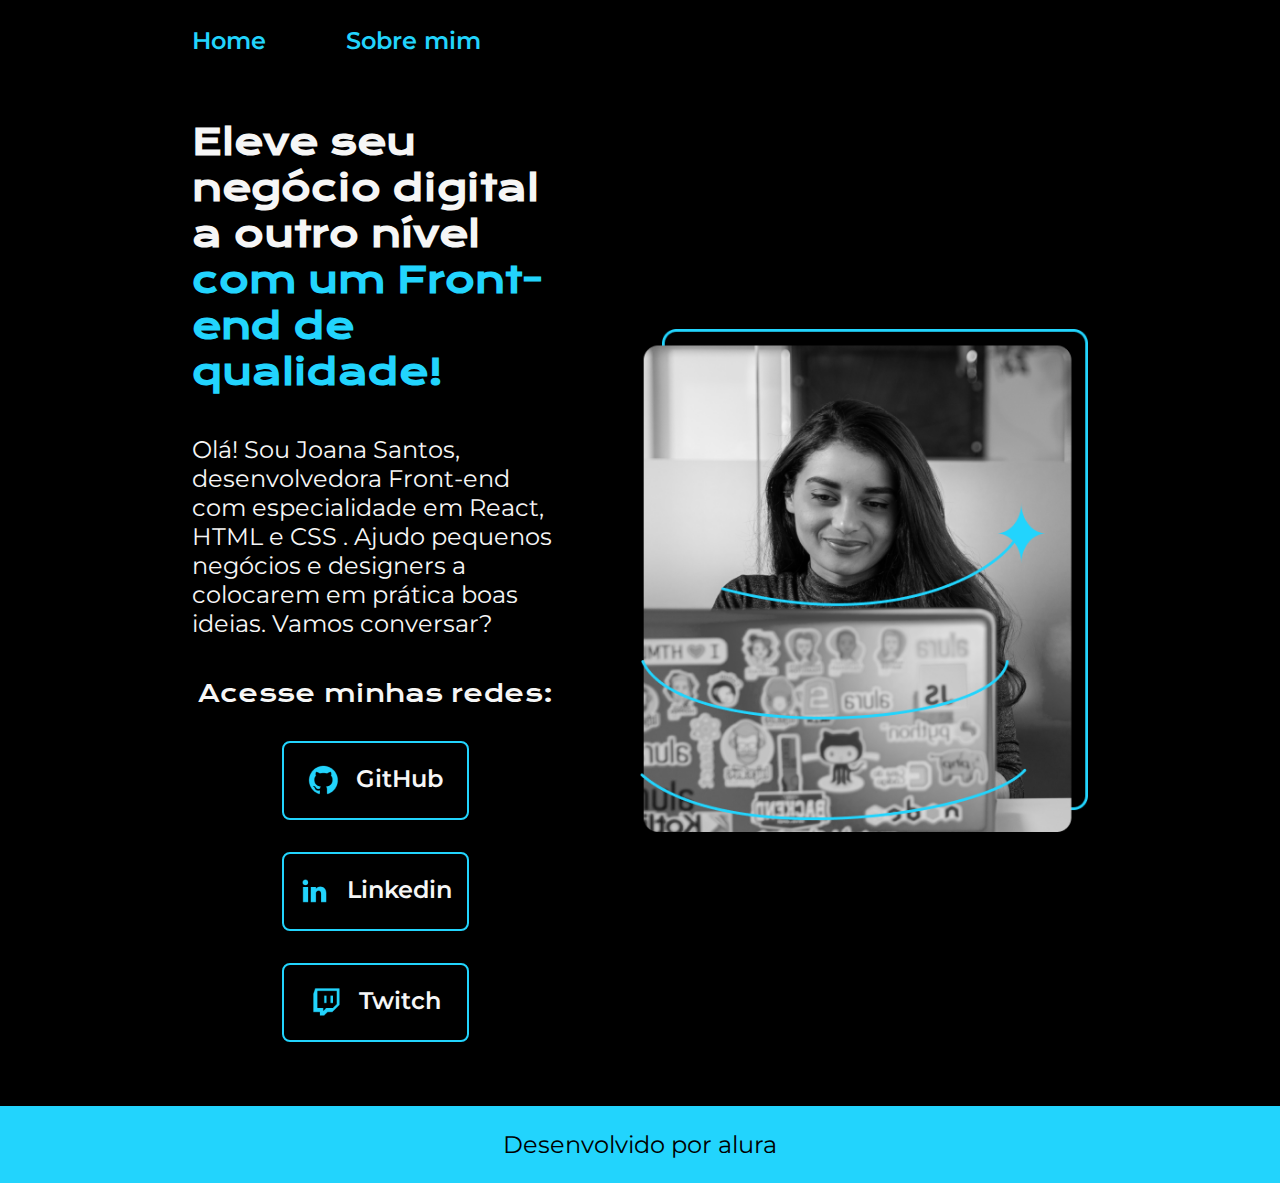
<file: index.html>
<!DOCTYPE html>
<html lang="pt-br">
<head>
    <meta charset="UTF-8"> 
    <meta http-equiv="X-UA-Compatible" content="IE=edge">
    <meta name="viewport" content="width=device-width, initial-scale=1.0">
    <title>Portifolio</title>
    <link rel="stylesheet" href="./styles/style.css">
</head>
<body>
    <header class="cabecalho">
         <nav class="cabecalho__menu">
            <a class="cabecalho__menu__link" href="./index.html">Home</a>
            <a class="cabecalho__menu__link" href="./about.html">Sobre mim</a>
         </nav>
    </header>
    <main class="apresentacao">
        <section class="apresentacao__conteudo">
            <h1 class="apresentacao__conteudo__titulo">Eleve seu negócio digital a outro nível<strong class="titulo-destaque"> com um Front-end de qualidade!</strong></h1>
            <p class="apresentacao__conteudo__texto">Olá! Sou Joana Santos, desenvolvedora 
            Front-end com especialidade em React, HTML e
            CSS . Ajudo pequenos negócios e designers a 
            colocarem em prática boas ideias. Vamos 
            conversar?</p>
            <div class="apresentacao__links">
                <h2 class="apresentacao__links__subtitulo">Acesse minhas redes:</h2>
                
                <a class="apresentacao__links__navegacao" href="https://github.com/guilhermeonrails">
                    <img src="/assets/github.png">
                    GitHub
                </a>
                <a class="apresentacao__links__navegacao" href="https://linkedin.com/in/rafaellaballerini">
                    <img src="/assets/linkedin.png">
                    Linkedin
                </a>
                <a class="apresentacao__links__navegacao" href="https://twitch.com/guilimadev">
                    <img src="/assets/twitch.png">
                    Twitch
                </a>
            </div>
        </section>
        <img class="apresentacao__imagem" src="/assets/Imagem.png" alt="Foto da Joana Santos programando">
    </main>
    <footer class="rodape">
        <p>Desenvolvido por alura</p>
    </footer>
</body>
</html>
</file>
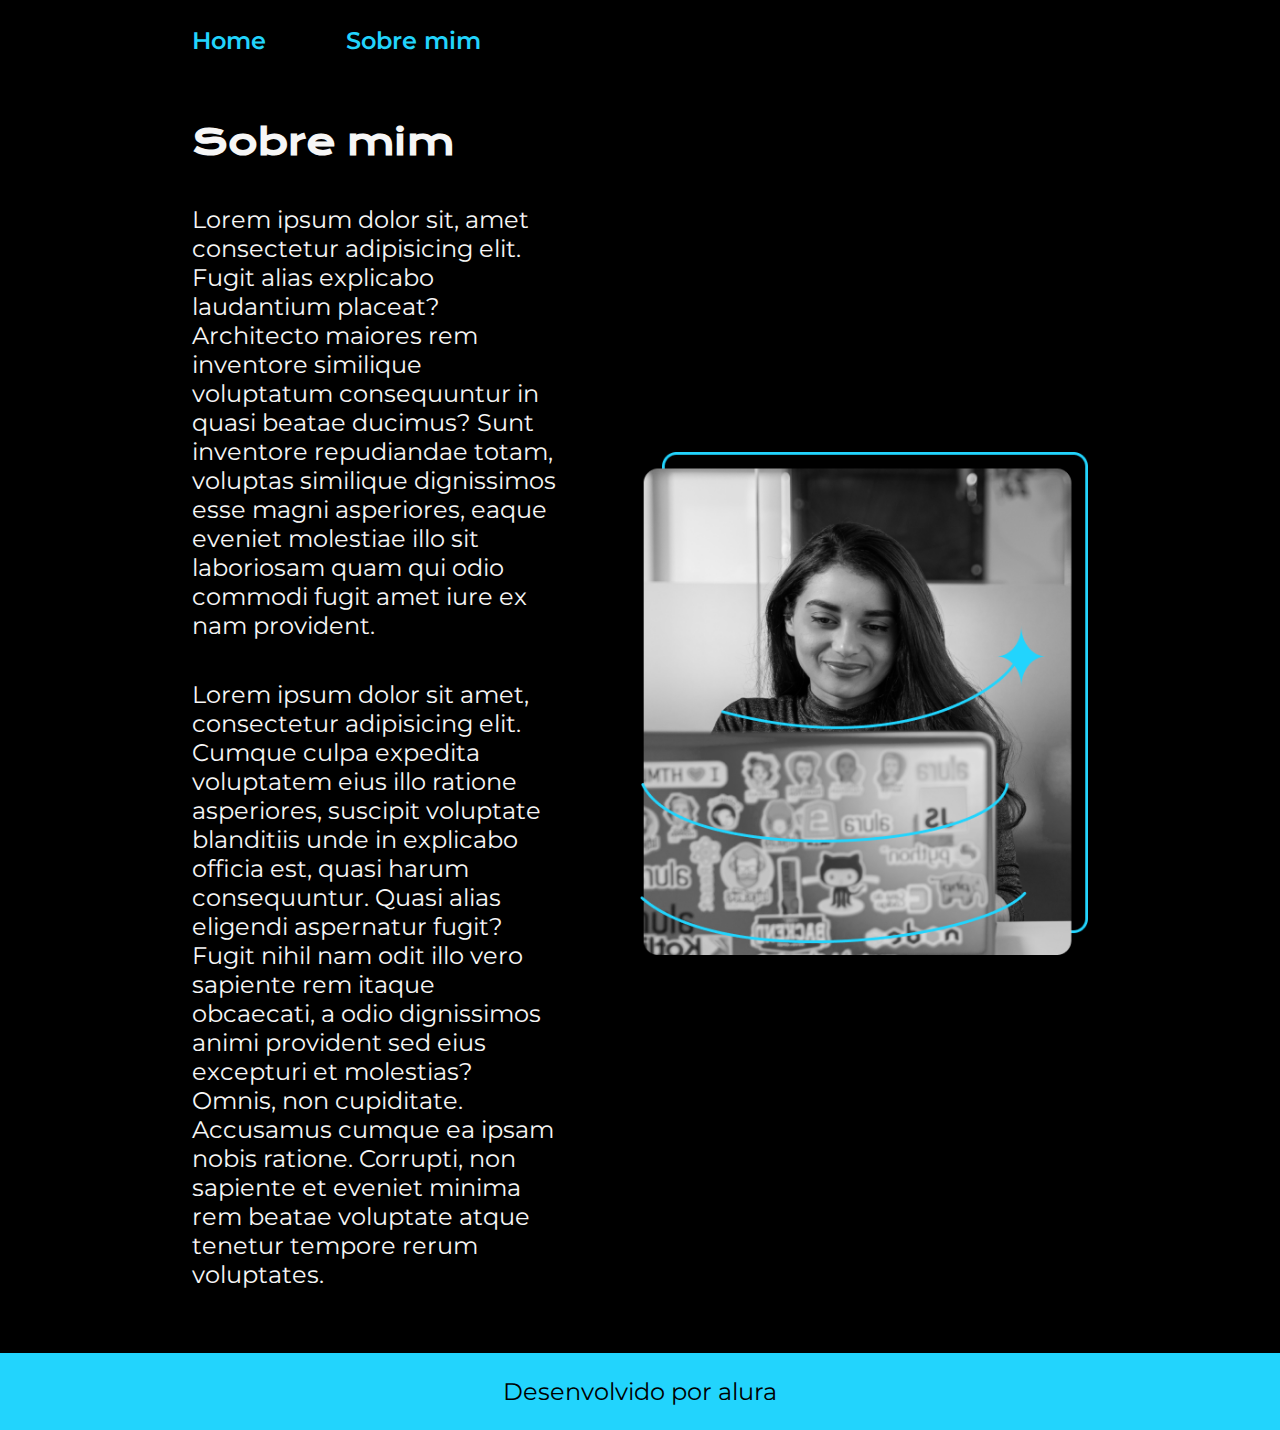
<file: about.html>
<!DOCTYPE html>
<html lang="pt-br">
<head>
    <meta charset="UTF-8">
    <meta name="viewport" content="width=device-width, initial-scale=1.0">
    <link rel="stylesheet" href="./styles/style.css">
    <title>Sobre mim</title>
</head>
<body>
    <header class="cabecalho">
        <nav class="cabecalho__menu">
           <a class="cabecalho__menu__link" href="./index.html">Home</a>
           <a class="cabecalho__menu__link" href="./about.html">Sobre mim</a>
        </nav>
    </header>

    <main class="apresentacao">
        <section class="apresentacao__conteudo">
            <h1 class="apresentacao__conteudo__titulo">Sobre mim</h1>
            <p class="apresentacao__conteudo__texto">Lorem ipsum dolor sit, amet consectetur adipisicing elit. Fugit alias explicabo laudantium placeat? Architecto maiores rem inventore similique voluptatum consequuntur in quasi beatae ducimus? Sunt inventore repudiandae totam, voluptas similique dignissimos esse magni asperiores, eaque eveniet molestiae illo sit laboriosam quam qui odio commodi fugit amet iure ex nam provident.
            </p>
            <p class="apresentacao__conteudo__texto">Lorem ipsum dolor sit amet, consectetur adipisicing elit. Cumque culpa expedita voluptatem eius illo ratione asperiores, suscipit voluptate blanditiis unde in explicabo officia est, quasi harum consequuntur. Quasi alias eligendi aspernatur fugit? Fugit nihil nam odit illo vero sapiente rem itaque obcaecati, a odio dignissimos animi provident sed eius excepturi et molestias? Omnis, non cupiditate. Accusamus cumque ea ipsam nobis ratione. Corrupti, non sapiente et eveniet minima rem beatae voluptate atque tenetur tempore rerum voluptates.</p>
        </section>
        <img class="apresentacao__imagem" src="/assets/Imagem.png" alt="Foto da Joana Santos programando">
    </main>

    <footer class="rodape">
        <p>Desenvolvido por alura</p>
    </footer>
</body>
</html>
</file>
<file: styles/style.css>
@import url('https://fonts.googleapis.com/css2?family=Krona+One&family=Montserrat:wght@400;600&display=swap');

:root{
    --cor-primaria: #000000;
    --cor-secundaria: #F6F6F6;
    --cor-tercearia: #22D4FD;
    --cor-hover: #272727;

    --fonte-principal: "Krona One", sans-serif;
    --fonte-secundaria: "Montserrat", sans-serif;
}

*{
    margin:0;
    padding:0;
}

body{
    box-sizing: border-box;
    background-color: var(--cor-primaria);
    color: var(--cor-secundaria);
}

.cabecalho{
    padding: 2% 0 0 15%;
}

.cabecalho__menu{
    display: flex;
    gap: 80px;
}

.cabecalho__menu__link{
    color: var(--cor-tercearia);
    font-family: var(--fonte-secundaria);
    font-size: 1.5rem;
    font-weight: 600;
    text-decoration: none ;
}

.apresentacao{
    padding: 5% 15%;
    display: flex;
    align-items: center;
    justify-content: space-between;
    gap:82px;
}

.apresentacao__conteudo{
    width: 50%;
    display:flex;
    flex-direction: column;
    gap: 40px;
}

.apresentacao__conteudo__titulo{
    font-size: 2.25rem;
    font-family: var(--fonte-principal);
}

.titulo-destaque{
    color: var(--cor-tercearia);
}

.apresentacao__conteudo__texto{
    font-size: 1.5rem;
    font-family: var(--fonte-secundaria);
}

.apresentacao__links{
    display: flex;
    justify-content: space-between;
    flex-direction: column;
    align-items: center;
    gap:32px;
}

.apresentacao__links__subtitulo{
    font-family: var(--fonte-principal);
    font-weight: 400;
    font-size: 1.5rem;
}

.apresentacao__links__navegacao{
    display:flex;
    justify-content: center;
    gap: 16px;
    width: 50%;
    text-align: center;
    border-radius: 8px;
    font-size: 1.5rem;
    padding: 21.5px 0;
    text-decoration: none;
    color: var(--cor-secundaria);
    font-family: var(--fonte-secundaria);
    font-weight: 600;
    border: 2px solid var(--cor-tercearia);
}

.apresentacao__links__link:hover{
    background-color: var(--cor-hover);
}

.apresentacao__imagem{
    width: 50%;
}

.rodape{
    background-color: var(--cor-tercearia);
    color: var(--cor-primaria);
    text-align: center;
    padding: 24px;
    font-family: var(--fonte-secundaria);
    font-size: 1.5rem;
    font-weight: 400;
}

@media(max-width: 1200px){
    .cabecalho{
        padding: 10%;
    }

    .cabecalho__menu{
        justify-content: center;
    }

    .apresentacao{
        flex-direction: column-reverse;
        padding: 5%;
    }

    .apresentacao__conteudo{
        width: auto;
    }
}
</file>
